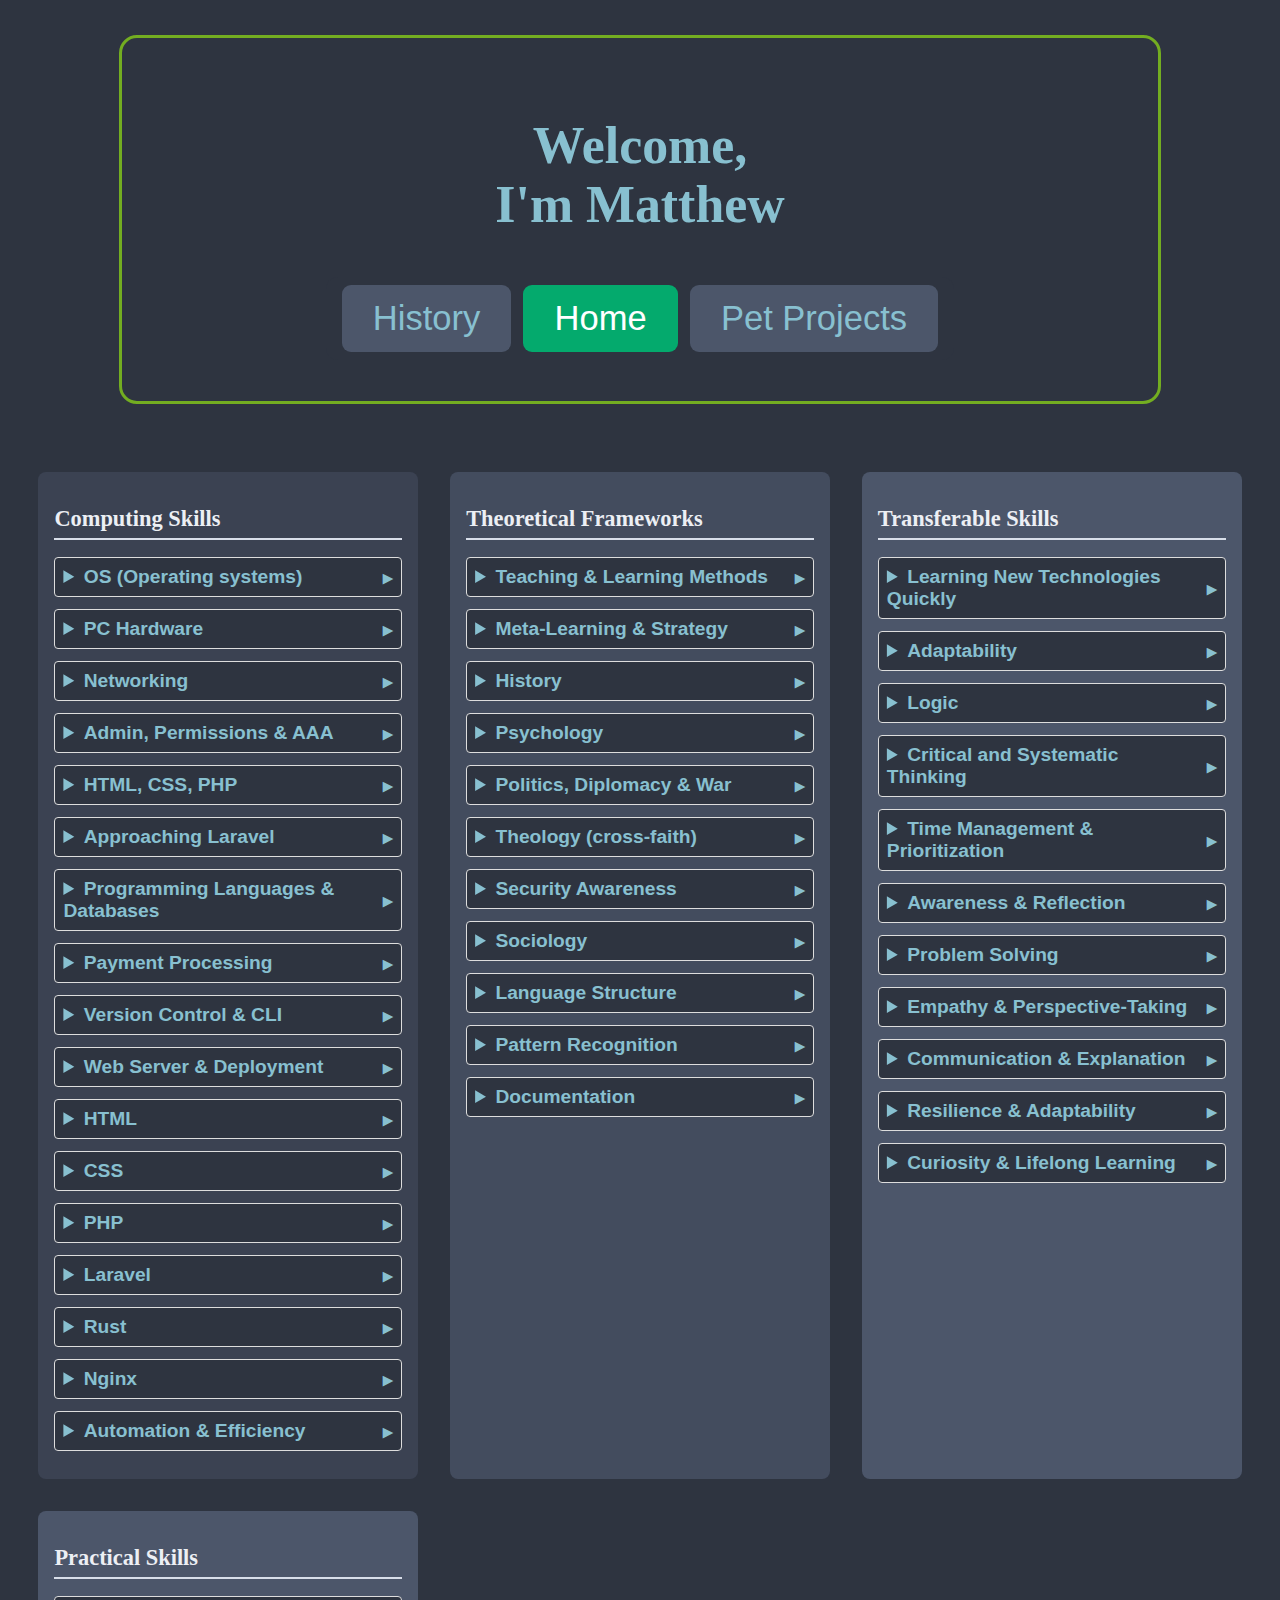
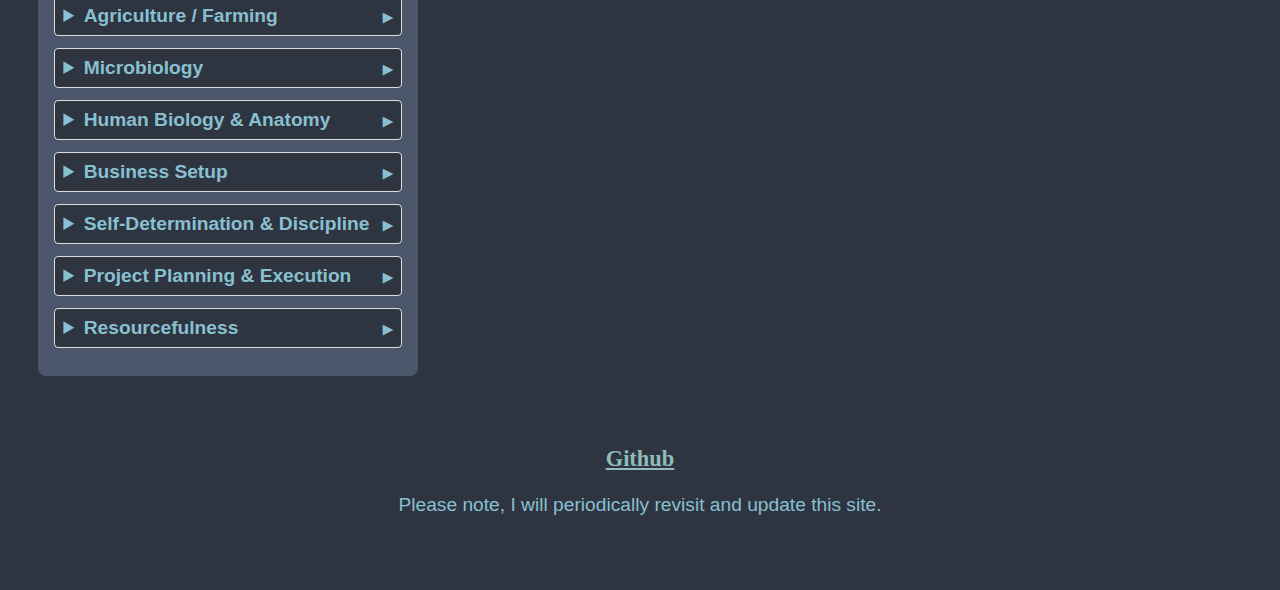
<file: index.html>
<!doctype html>
<html lang="en-AU">
    <head>
        <meta charset="utf-8" />
        <meta name="viewport" content="width=device-width, initial-scale=1.0" />
        <title>Resume - Home - Matt W</title>
        <link rel="stylesheet" href="css/css.css" />
    </head>

    <body>
        <header>
            <h2>
                Welcome,
                <br />
                I'm Matthew
            </h2>
            <nav class="navbar">
                <a href="history.html">History</a>
                <a href="index.html" class="active">Home</a>
                <a href="pet-projects.html">Pet Projects</a>
            </nav>
        </header>

        <main>
            <section class="categories">
                <!-- Computing Skills -->
                <article class="category computing">
                    <h2>Computing Skills</h2>
                    <details>
                        <summary>OS (Operating systems)</summary>
                        <p>
                            Gnu/Linux, Windows, CiscoIOS, BSD, MacOS. Filesystem
                            partitioning, drivers & dependencies, package
                            managers, CLI navigation and employment.
                        </p>
                    </details>
                    <details>
                        <summary>PC Hardware</summary>
                        <p>Workstation assembly, diagnosis, QA/QC.</p>
                    </details>
                    <details>
                        <summary>Networking</summary>
                        <p>
                            Basic familiarity with IP allocation, subnetting,
                            routing & NAT, port forwarding, firewalls, network
                            services, security hardening.
                        </p>
                    </details>
                    <details>
                        <summary>Admin, Permissions & AAA</summary>
                        <p>
                            User/admin tiers of permissions. Authorization,
                            Authentication & Accounting concepts applied.
                        </p>
                    </details>
                    <details>
                        <summary>HTML, CSS, PHP</summary>
                        <p>
                            Built and styled this site manually using semantic
                            markup, CSS and PHP without CMS/SSG reliance.
                        </p>
                    </details>
                    <details>
                        <summary>Approaching Laravel</summary>
                        <p>
                            Planned next step: learn Laravel after full
                            understanding of PHP ecosystem.
                        </p>
                    </details>
                    <details>
                        <summary>Programming Languages & Databases</summary>
                        <p>
                            SQL basics, editing config files, building personal
                            databases. Learning Rust & WebAssembly roadmap.
                        </p>
                    </details>
                    <details>
                        <summary>Payment Processing</summary>
                        <p>
                            Studying payment gateways for future use with
                            Laravel and forum/membership systems.
                        </p>
                    </details>
                    <details>
                        <summary>Version Control & CLI</summary>
                        <p>
                            Git for version control, effective terminal use, and
                            workflow streamlining. Including SSH and remotes.
                        </p>
                    </details>
                    <details>
                        <summary>Web Server & Deployment</summary>
                        <p>
                            Deployed a live site on Nginx with static files,
                            managing server stack without CMS.
                        </p>
                    </details>
                    <details>
                        <summary>HTML</summary>
                        <p>
                            Semantic, standards-based markup for web documents.
                        </p>
                    </details>
                    <details>
                        <summary>CSS</summary>
                        <p>
                            Styling language for layout, colors, and
                            responsiveness.
                        </p>
                    </details>
                    <details>
                        <summary>PHP</summary>
                        <p>
                            Server-side scripting language for dynamic web
                            applications.
                        </p>
                    </details>
                    <details>
                        <summary>Laravel</summary>
                        <p>PHP framework for backend structure and routing.</p>
                    </details>
                    <details>
                        <summary>Rust</summary>
                        <p>
                            Modern, full spectrum, fast & efficient, focused on
                            safety and concurrency.
                        </p>
                    </details>
                    <details>
                        <summary>Nginx</summary>
                        <p>
                            Basic concept level familiarity. High-performance
                            web server and reverse proxy.
                        </p>
                    </details>
                    <details>
                        <summary>Automation & Efficiency</summary>
                        <p>
                            Designing repeatable processes to save time and
                            reduce errors.
                        </p>
                    </details>
                </article>

                <!-- Theoretical Frameworks -->
                <article class="category theoretical">
                    <h2>Theoretical Frameworks</h2>
                    <details>
                        <summary>Teaching & Learning Methods</summary>
                        <p>
                            Trends and techniques for effective instruction and
                            retention.
                        </p>
                    </details>
                    <details>
                        <summary>Meta-Learning & Strategy</summary>
                        <p>
                            Studying learning itself, optimizing retention and
                            sequencing of complexity.
                        </p>
                    </details>
                    <details>
                        <summary>History</summary>
                        <p>
                            Chronologically indexed sequential records of
                            events, geography, and societal changes.
                        </p>
                    </details>
                    <details>
                        <summary>Psychology</summary>
                        <p>
                            Basic understanding of the psyche's components:
                            Dimensions, mechanisms, pathologies and layers.
                        </p>
                    </details>
                    <details>
                        <summary>Politics, Diplomacy & War</summary>
                        <p>
                            Foundational understanding of political frameworks
                            and their interactions.
                        </p>
                    </details>
                    <details>
                        <summary>Theology (cross-faith)</summary>
                        <p>
                            Foundation in study of faith structures and their
                            influence on life and tradition.
                        </p>
                    </details>
                    <details>
                        <summary>Security Awareness</summary>
                        <p>
                            Recognizing subversive behaviour such as
                            manipulation and scams. Building personal resilience
                            and mental tools.
                        </p>
                    </details>
                    <details>
                        <summary>Sociology</summary>
                        <p>
                            Trends in society and how identity & ideology
                            interact over scales.
                        </p>
                    </details>
                    <details>
                        <summary>Language Structure</summary>
                        <p>Organised structures of syntax and grammar.</p>
                    </details>
                    <details>
                        <summary>Pattern Recognition</summary>
                        <p>
                            Identifying meaningful trends and connections in
                            data or situations.
                        </p>
                    </details>
                    <details>
                        <summary>Documentation</summary>
                        <p>
                            Structured records for clarity, accessibility,
                            reflection, and future development.
                        </p>
                    </details>
                </article>

                <!-- Transferable Skills -->
                <article class="category transferable">
                    <h2>Transferable Skills</h2>
                    <details>
                        <summary>Learning New Technologies Quickly</summary>
                        <p>
                            Independently acquiring and applying new tools and
                            frameworks.
                        </p>
                    </details>
                    <details>
                        <summary>Adaptability</summary>
                        <p>
                            Recognizing and adapting to change in tools,
                            contexts, and knowledge domains.
                        </p>
                    </details>
                    <details>
                        <summary>Logic</summary>
                        <p>
                            Cause-effect reasoning using structured, modular
                            arguments.
                        </p>
                    </details>
                    <details>
                        <summary>Critical and Systematic Thinking</summary>
                        <p>
                            Evaluating options, risks, assumptions, and outcome
                            implications. Understanding interdependent parts and
                            their effect on the whole.
                        </p>
                    </details>
                    <details>
                        <summary>Time Management & Prioritization</summary>
                        <p>
                            Balancing learning, work, and life within
                            constraints of limited time.
                        </p>
                    </details>
                    <details>
                        <summary>Awareness & Reflection</summary>
                        <p>
                            Identifying unconscious habits, enabling conscious
                            improvement and growth.
                        </p>
                    </details>
                    <details>
                        <summary>Problem Solving</summary>
                        <p>
                            Breaking down complex issues into manageable steps,
                            finding solutions.
                        </p>
                    </details>
                    <details>
                        <summary>Empathy & Perspective-Taking</summary>
                        <p>Understanding and adapting to others’ viewpoints.</p>
                    </details>
                    <details>
                        <summary>Communication & Explanation</summary>
                        <p>
                            Making complex concepts understandable with simple
                            language to different audiences.
                        </p>
                    </details>
                    <details>
                        <summary>Resilience & Adaptability</summary>
                        <p>
                            Remaining effective despite stress, uncertainty, or
                            change.
                        </p>
                    </details>
                    <details>
                        <summary>Curiosity & Lifelong Learning</summary>
                        <p>
                            Pursuing knowledge and self-improvement
                            continuously.
                        </p>
                    </details>
                </article>

                <!-- Practical Skills -->
                <article class="category practical">
                    <h2>Practical Skills</h2>
                    <details>
                        <summary>Agriculture / Farming</summary>
                        <p>
                            Planning sustainable gardens with symbiotic plant &
                            animal relationships.
                        </p>
                    </details>
                    <details>
                        <summary>Microbiology</summary>
                        <p>
                            Fermentation and soil/plant health through microbial
                            interactions.
                        </p>
                    </details>
                    <details>
                        <summary>Human Biology & Anatomy</summary>
                        <p>
                            Nutrition, exercise, and physiology for health and
                            growth.
                        </p>
                    </details>
                    <details>
                        <summary>Business Setup</summary>
                        <p>
                            Registered domain & business name; managed server
                            infrastructure.
                        </p>
                    </details>
                    <details>
                        <summary>Self-Determination & Discipline</summary>
                        <p>
                            Setting and meeting goals without external
                            supervision.
                        </p>
                    </details>
                    <details>
                        <summary>Project Planning & Execution</summary>
                        <p>
                            Taking ideas from concept through planning,
                            building, testing, and deployment.
                        </p>
                    </details>
                    <details>
                        <summary>Resourcefulness</summary>
                        <p>
                            Finding creative solutions within limited resources.
                        </p>
                    </details>
                </article>
            </section>
        </main>

        <footer>
            <nav>
                <a href="https://github.com/mattw-webcv" target="_blank"
                    ><h3>Github</h3></a
                >
            </nav>
            <p>
                Please note, I will periodically revisit and update this site.
            </p>
        </footer>
        <script>
            document.addEventListener("DOMContentLoaded", () => {
                const detailsElements =
                    document.querySelectorAll(".category details");

                detailsElements.forEach((details) => {
                    details.addEventListener("toggle", () => {
                        if (details.open) {
                            detailsElements.forEach((other) => {
                                if (other !== details) {
                                    other.removeAttribute("open");
                                }
                            });
                        }
                    });
                });
            });
        </script>
    </body>
</html>
</file>
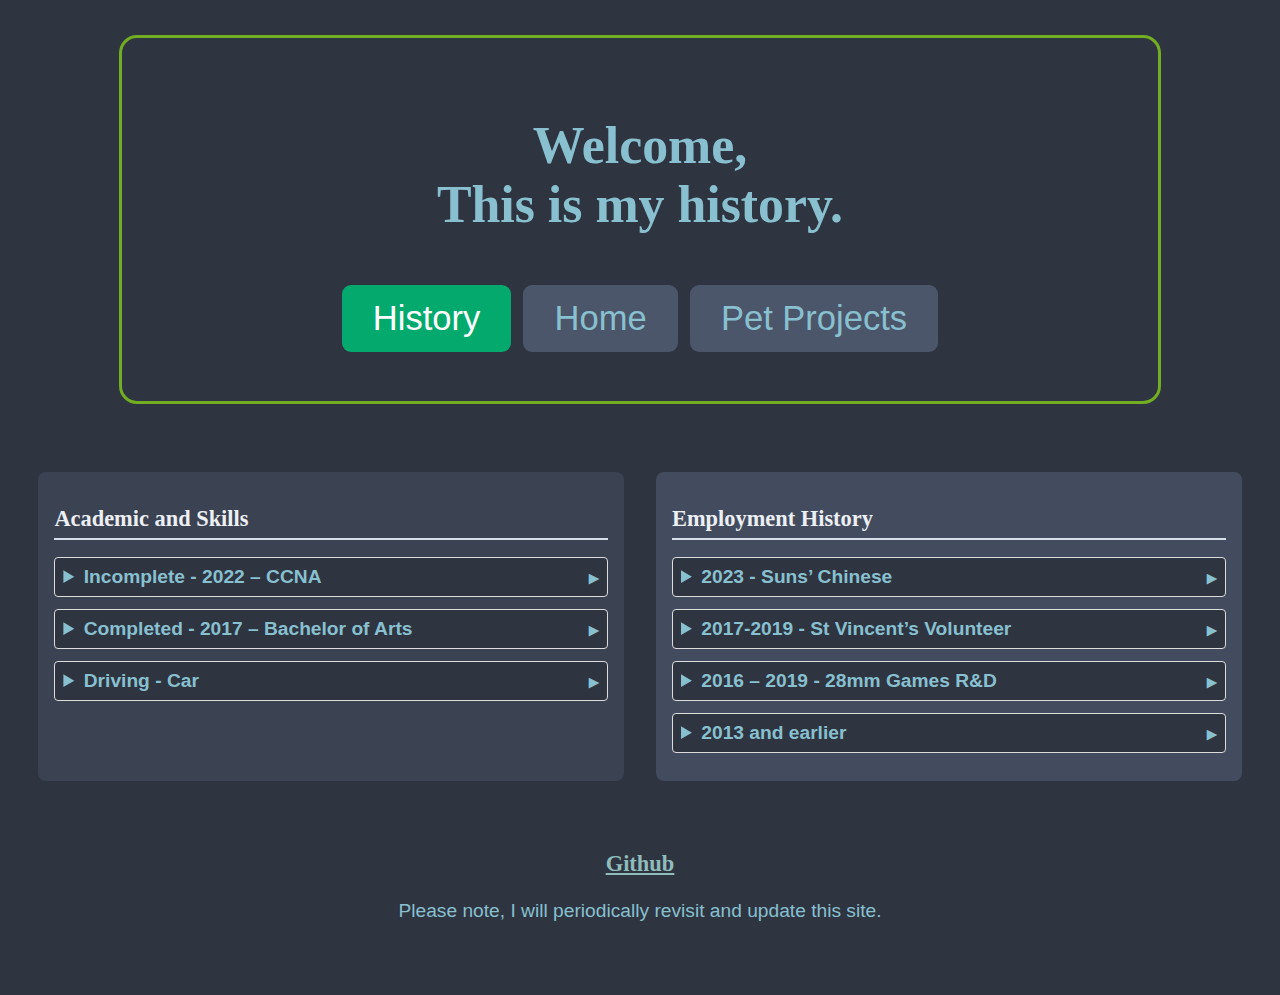
<file: history.html>
<!doctype html>
<html lang="en-AU">
    <head>
        <meta charset="utf-8" />
        <meta name="viewport" content="width=device-width, initial-scale=1.0" />
        <title>Resume - History - Matt W</title>
        <link rel="stylesheet" href="css/css.css" />
    </head>

    <body>
        <header>
            <h2>
                Welcome,
                <br />
                This is my history.
            </h2>
            <nav class="navbar">
                <a href="history.html" class="active">History</a>
                <a href="index.html">Home</a>
                <a href="pet-projects.html">Pet Projects</a>
            </nav>
        </header>

        <main>
            <section class="categories">
                <!-- Computing Skills -->
                <article class="category computing">
                    <h2>Academic and Skills</h2>
                    <details>
                        <summary>Incomplete - 2022 – CCNA</summary>
                        <p>
                            2022 – CCNA (Cisco Certified Network Associate):
                            online study CCNA encompasses and requires both
                            knowledge and understanding of computing: Assembly,
                            management & maintenance, troubleshooting, and
                            securing of computers and networks: Desktop, laptop,
                            server.
                        </p>
                    </details>

                    <details>
                        <summary>Completed - 2017 – Bachelor of Arts</summary>
                        <p>
                            Australian Catholic University Major in Philosophy –
                            Love of wisdom - The systematic organisation and use
                            of knowledge.
                        </p>
                    </details>

                    <details>
                        <summary>Driving - Car</summary>
                        <p>
                            C class vehicle, Open, Manual, - with defensive
                            driving.
                        </p>
                    </details>
                </article>

                <!-- Theoretical Frameworks -->
                <article class="category theoretical">
                    <h2>Employment History</h2>
                    <details>
                        <summary>2023 - Suns’ Chinese</summary>
                        <p>
                            2 days a week serving customers ◦ Orders (writing,
                            pricing, & payment) • Preparing and cooking various
                            dishes • Cleaning - (Floors, dishes, kitchen
                            [general]) • Misc shopping errands (such as
                            food/cleaners)
                        </p>
                    </details>

                    <details>
                        <summary>2017-2019 - St Vincent’s Volunteer</summary>
                        <p>
                            St Vincent’s Volunteer • Sorting – donations,
                            export/import, retail • Warehouse – cleaning
                            donations • Liaison & coordination – warehouse +
                            retail • Cleaning, tidying, rearranging • Retail –
                            pricing & some cleaning • Shopping for errands and
                            misc provisions • Sales assistant
                        </p>
                    </details>
                    <details>
                        <summary>2016 – 2019 - 28mm Games R&D</summary>
                        <p>
                            • Researching, designing and testing rules •
                            Business costs, logistics, production scale •
                            Understanding target demographics ◦ Statistics ◦
                            Language ◦ Education by culture & generation
                        </p>
                    </details>
                    <details>
                        <summary>2013 and earlier</summary>
                        <p>
                            Salmat (Telstra) Sales–door trader • Comprehensive
                            product knowledge • In-the-moment curation and
                            arrangement • Mentally mapping streets • Supervising
                            & training - Queensland Accommodation
                            Sales-telemarketer
                        </p>
                    </details>
                </article>
            </section>
        </main>

        <footer>
            <nav>
                <a href="https://github.com/mattw-webcv" target="_blank"
                    ><h3>Github</h3></a
                >
            </nav>
            <p>
                Please note, I will periodically revisit and update this site.
            </p>
        </footer>
        <script>
            document.addEventListener("DOMContentLoaded", () => {
                const detailsElements =
                    document.querySelectorAll(".category details");

                detailsElements.forEach((details) => {
                    details.addEventListener("toggle", () => {
                        if (details.open) {
                            detailsElements.forEach((other) => {
                                if (other !== details) {
                                    other.removeAttribute("open");
                                }
                            });
                        }
                    });
                });
            });
        </script>
    </body>
</html>
</file>
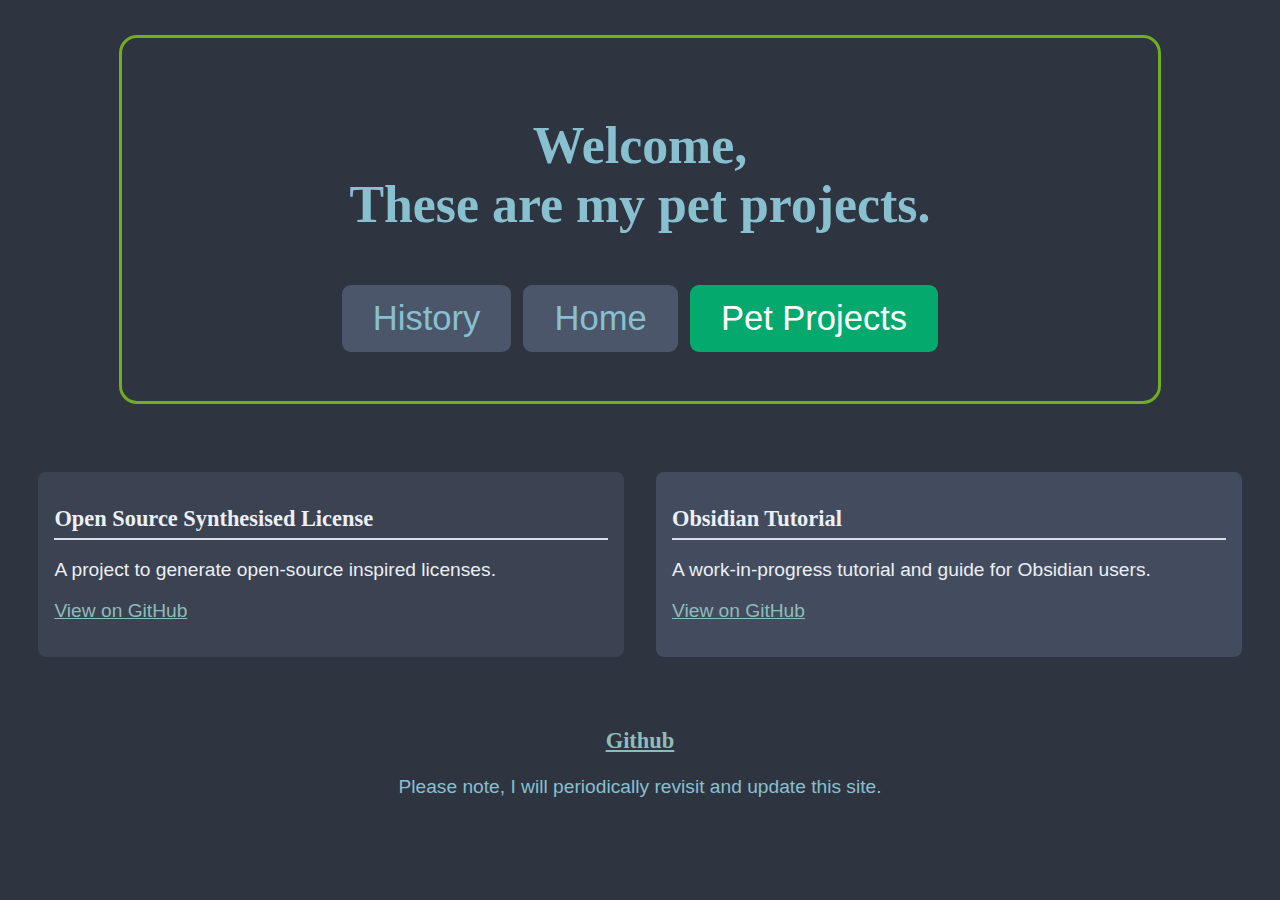
<file: pet-projects.html>
<!doctype html>
<html lang="en-AU">
    <head>
        <meta charset="utf-8" />
        <meta name="viewport" content="width=device-width, initial-scale=1.0" />
        <title>Resume - Pet Projects - Matt W</title>
        <link rel="stylesheet" href="css/css.css" />
    </head>

    <body>
        <header>
            <h2>
                Welcome,
                <br />
                These are my pet projects.
            </h2>
            <nav class="navbar">
                <a href="history.html">History</a>
                <a href="index.html">Home</a>
                <a href="pet-projects.html" class="active">Pet Projects</a>
            </nav>
        </header>

        <main>
            <section class="categories">
                <!-- Project 1 -->
                <div class="category computing">
                    <h2>Open Source Synthesised License</h2>
                    <p>A project to generate open-source inspired licenses.</p>
                    <p>
                        <a
                            href="https://github.com/mattw-webcv/ossl"
                            target="_blank"
                        >
                            View on GitHub
                        </a>
                    </p>
                </div>

                <!-- Project 2 -->
                <div class="category theoretical">
                    <h2>Obsidian Tutorial</h2>
                    <p>
                        A work-in-progress tutorial and guide for Obsidian
                        users.
                    </p>
                    <p>
                        <a
                            href="https://github.com/mattw-webcv/obsidian-tutorial"
                            target="_blank"
                        >
                            View on GitHub
                        </a>
                    </p>
                </div>
            </section>
        </main>

        <footer>
            <nav>
                <a href="https://github.com/mattw-webcv" target="_blank"
                    ><h3>Github</h3></a
                >
            </nav>
            <p>
                Please note, I will periodically revisit and update this site.
            </p>
        </footer>
    </body>
</html>
</file>
<file: css/css.css>
@import "./layout.css";
@import "./components.css";
@import "./links.css";
@import "./print.css";
:root {
    --bg: #2e3440;
    --text: #88c0d0;
    --primary: #8fbcbb;
    --secondary: #5e81ac;
    --accent: #b48ead;

    --category-computing: #3b4252;
    --category-theoretical: #434c5e;
    --category-practical: #4c566a;
    --category-transferable: #4c566a;

    --header-outline: #73ad21;

    --font-body: Verdana, sans-serif;
    --font-heading: Georgia, serif;
    --font-size: 1.2em;
}

body {
    background: var(--bg);
    color: var(--text);
    font-family: var(--font-body);
    font-size: var(--font-size);
    margin: 2em;
    column-gap: 0.5em;
}

h1,
h2,
h3,
h4,
h5,
h6 {
    font-family: var(--font-heading);
}

ul {
    list-style: none;
    padding: 0;
    font-family: var(--font-heading);
}

li {
    display: inline-block;
    background-color: #4c566a;
    border-radius: 9px;
    padding: 0.4em;
}
</file>
